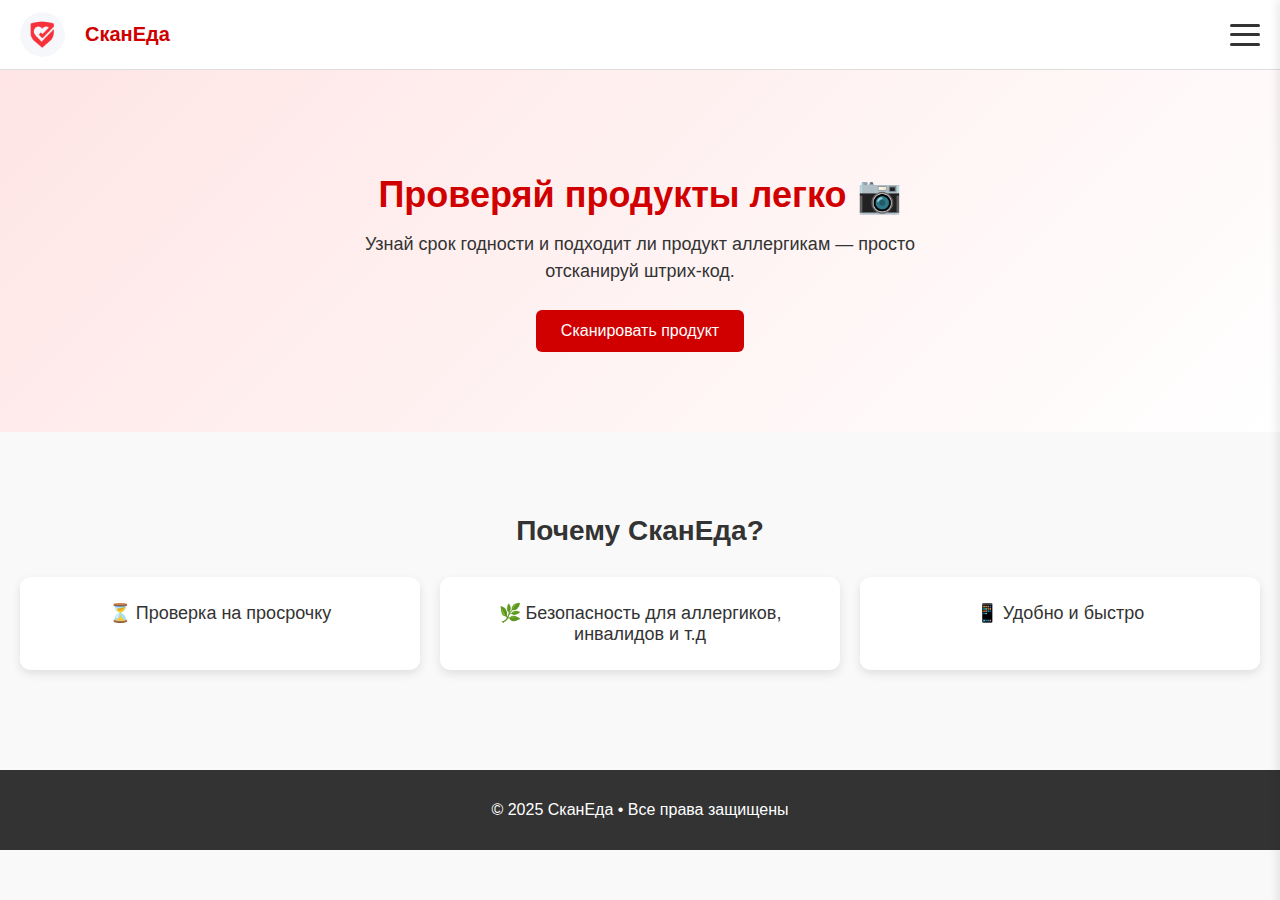
<file: index.html>
<!DOCTYPE html>
<html lang="ru">
<head>
    <meta charset="UTF-8">
    <meta name="viewport" content="width=device-width, initial-scale=1.0">
    <link rel="icon" type="image/png" href="image/logo_round.png">
    <link rel="stylesheet" href="css/index.css">
    <link rel="stylesheet" href="css/burgers.css">
    <title>СканЕда • Главная</title>
</head>
<body>
<header class="main-header">
  <div class="logo-block">
    <img src="image/logo_round.png" alt="logo" class="logo">
    <span class="brand-name">СканЕда</span>
  </div>

  <div class="burger" id="burger">
    <span></span><span></span><span></span>
  </div>

  <nav class="side-menu" id="menu">
    <a href="index.html">Главная</a>
    <a href="products.html">Продукты</a>
    <a href="info.html">О сервисе</a>
    <a href="cabinet.html">Личный кабинет</a>
  </nav>

  <div class="overlay" id="overlay"></div>
</header>

    <section class="hero">
        <h1>Проверяй продукты легко 📷</h1>
        <p>Узнай срок годности и подходит ли продукт аллергикам — просто отсканируй штрих‑код.</p>
        <button onclick="location.href='scanner.html'">Сканировать продукт</button>
    </section>

    <section class="features">
        <h2>Почему СканЕда?</h2>
        <div class="cards">
            <div class="card">⏳ Проверка на просрочку</div>
            <div class="card">🌿 Безопасность для аллергиков, инвалидов и т.д</div>
            <div class="card">📱 Удобно и быстро</div>
        </div>
    </section>

    <footer>
        <p>© 2025 СканЕда • Все права защищены</p>
    </footer>

    <script src="js/index.js"></script>
</body>
</html>
</file>
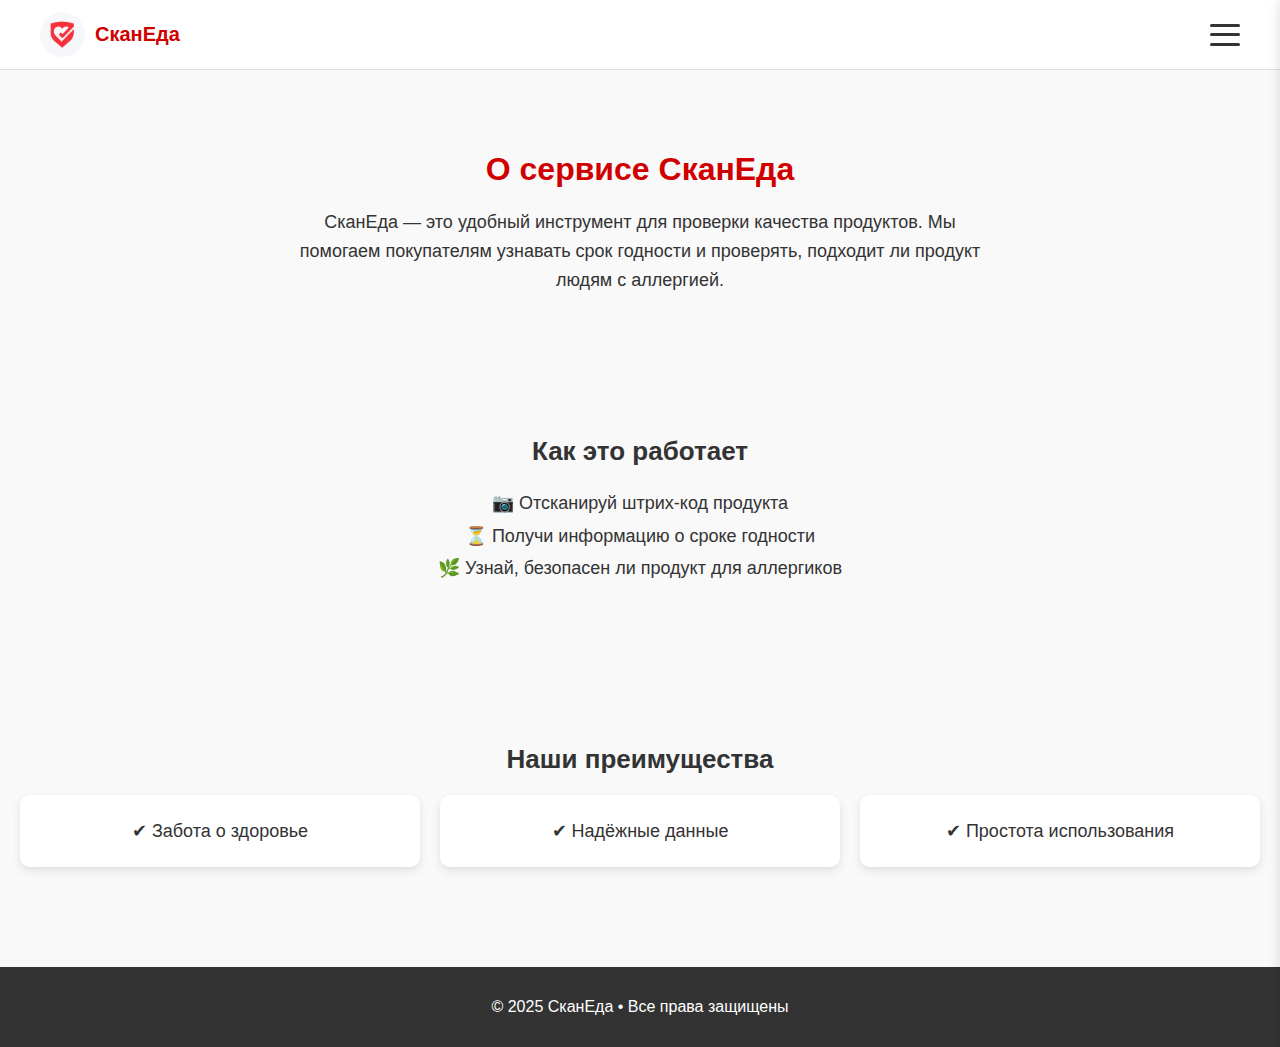
<file: info.html>
<!DOCTYPE html>
<html lang="ru">
<head>
    <meta charset="UTF-8">
    <meta name="viewport" content="width=device-width, initial-scale=1.0">
    <link rel="icon" type="image/png" href="image/logo_round.png">
    <link rel="stylesheet" href="css/info.css">
    <link rel="stylesheet" href="css/burgers.css">
    <title>СканЕда • О сервисе</title>
</head>
<body>
<header class="main-header">
  <div class="logo-block">
    <img src="image/logo_round.png" alt="logo" class="logo">
    <span class="brand-name">СканЕда</span>
  </div>

  <div class="burger" id="burger">
    <span></span><span></span><span></span>
  </div>

  <nav class="side-menu" id="menu">
    <a href="index.html">Главная</a>
    <a href="products.html">Продукты</a>
    <a href="info.html">О сервисе</a>
    <a href="cabinet.html">Личный кабинет</a>
  </nav>

  <div class="overlay" id="overlay"></div>
</header>




    <section class="about">
        <h1>О сервисе СканЕда</h1>
        <p>СканЕда — это удобный инструмент для проверки качества продуктов. 
        Мы помогаем покупателям узнавать срок годности и проверять, подходит ли продукт людям с аллергией.</p>
    </section>

    <section class="how-it-works">
        <h2>Как это работает</h2>
        <ol>
            <li>📷 Отсканируй штрих‑код продукта</li>
            <li>⏳ Получи информацию о сроке годности</li>
            <li>🌿 Узнай, безопасен ли продукт для аллергиков</li>
        </ol>
    </section>

    <section class="advantages">
        <h2>Наши преимущества</h2>
        <div class="cards">
            <div class="card">✔ Забота о здоровье</div>
            <div class="card">✔ Надёжные данные</div>
            <div class="card">✔ Простота использования</div>
        </div>
    </section>
    
    <footer>
        <p>© 2025 СканЕда • Все права защищены</p>
    </footer>
    <script src="js/info.js"></script>
</body>
</html>
</file>
<file: css/index.css>
body {
    margin: 0;
    font-family: 'Segoe UI', Arial, sans-serif;
    background: #f9f9f9;
    color: #333;
}

.main-header {
    display: flex;
    justify-content: space-between;
    align-items: center;
    padding: 12px 40px;
    background: #fff;
    border-bottom: 1px solid #ddd;
    position: sticky;
    top: 0;
    z-index: 1000;
    height: 100%;
}

.logo-block {
    display: flex;
    align-items: center;
    gap: 10px;
}

.main-header {
  display: flex;
  justify-content: space-between;
  align-items: center;
  padding: 12px 20px;
  background: #fff;
  border-bottom: 1px solid #ddd;
}

.logo {
  width: 45px;
  height: 45px;
  border-radius: 50%;
}

.brand-name {
  font-size: 20px;
  font-weight: bold;
  color: #d10000;
  margin-left: 10px;
}

.burger {
  font-size: 28px;
  cursor: pointer;
  display: none; 
}

.menu {
  display: flex;
  gap: 25px;
}

.menu a {
  text-decoration: none;
  color: #333;
  font-weight: 500;
  transition: color .3s;
}

.menu a:hover {
  color: #d10000;
}

@media (max-width: 768px) {
  .burger {
    display: block;
  }

  .menu {
    display: none;
    flex-direction: column;
    position: absolute;
    top: 60px;
    right: 20px;
    background: #fff;
    border: 1px solid #ddd;
    padding: 15px;
    border-radius: 8px;
  }

  .menu.open {
    display: flex;
  }
}

.menu {
    display: flex;
    gap: 25px;
}

.menu a {
    font-size: 16px;
    text-decoration: none;
    color: #333;
    font-weight: 500;
    transition: color .3s;
}

.menu a:hover,
.menu a.active {
    color: #d10000;
}

.scan-icon {
    width: 32px;
    cursor: pointer;
    transition: transform .3s;
}

.scan-icon:hover {
    transform: scale(1.15);
}

.hero {
    text-align: center;
    padding: 80px 20px;
    background: linear-gradient(135deg, #ffe5e5, #fff);
}

.hero h1 {
    font-size: 36px;
    margin-bottom: 15px;
    color: #d10000;
}

.hero p {
    font-size: 18px;
    max-width: 600px;
    margin: 0 auto 25px;
    line-height: 1.5;
}

.hero button {
    padding: 12px 25px;
    font-size: 16px;
    background: #d10000;
    color: #fff;
    border: none;
    border-radius: 6px;
    cursor: pointer;
    transition: background .3s, transform .2s;
}

.hero button:hover {
    background: #a80000;
    transform: translateY(-2px);
}

.features {
    padding: 60px 20px;
    text-align: center;
}

.features h2 {
    font-size: 28px;
    margin-bottom: 30px;
}

.cards {
    display: flex;
    justify-content: center;
    gap: 20px;
    flex-wrap: wrap;
}

.card {
    background: #fff;
    padding: 25px;
    border-radius: 10px;
    box-shadow: 0 4px 10px rgba(0,0,0,0.1);
    font-size: 18px;
    flex: 1 1 200px;
    transition: transform .3s;
}

.card:hover {
    transform: translateY(-5px);
}

footer {
    background: #333;
    color: #fff;
    text-align: center;
    padding: 15px;
    margin-top: 40px;
}
</file>
<file: css/burgers.css>
.burger {
  width: 30px;
  height: 22px;
  display: flex;
  flex-direction: column;
  justify-content: space-between;
  cursor: pointer;
  z-index: 1001;
}
.burger span {
  display: block;
  height: 3px;
  background: #333;
  border-radius: 2px;
  transition: 0.3s;
}
.burger.active span:nth-child(1) {
  transform: rotate(45deg) translateY(8px);
}
.burger.active span:nth-child(2) {
  opacity: 0;
}
.burger.active span:nth-child(3) {
  transform: rotate(-45deg) translateY(-8px);
}

.side-menu {
  position: fixed;
  top: 0;
  right: 0;
  width: 260px;
  height: 100%;
  background: #fff;
  box-shadow: -2px 0 10px rgba(0,0,0,0.1);
  display: flex;
  flex-direction: column;
  padding: 80px 25px;
  gap: 25px;
  z-index: 1000;
  transform: translateX(100%);
  transition: transform 0.3s ease;
}
.side-menu.open {
  transform: translateX(0); 
}

.side-menu a {
  font-size: 18px;
  text-decoration: none;
  color: #333;
  font-weight: 500;
  transition: color 0.3s;
}
.side-menu a:hover {
  color: #d10000;
}

.overlay {
  position: fixed;
  top: 0;
  left: 0;
  width: 100%;
  height: 100%;
  background: rgba(0,0,0,0.4);
  opacity: 0;
  pointer-events: none;
  transition: opacity 0.3s ease;
  z-index: 999;
}

.overlay.show {
  opacity: 1;
  pointer-events: all;
}
</file>
<file: css/info.css>
body {
    margin: 0;
    font-family: 'Segoe UI', Arial, sans-serif;
    background: #f9f9f9;
    color: #333;
}

.main-header {
    display: flex;
    justify-content: space-between;
    align-items: center;
    padding: 12px 40px;
    background: #fff;
    border-bottom: 1px solid #ddd;
    position: sticky;
    top: 0;
    z-index: 1000;
}

.logo-block {
    display: flex;
    align-items: center;
    gap: 10px;
}

.logo {
    width: 45px;
    height: 45px;
    border-radius: 50%;
}

.brand-name {
    font-size: 20px;
    font-weight: bold;
    color: #d10000;
}

.menu {
    display: flex;
    gap: 25px;
}

.menu a {
    font-size: 16px;
    text-decoration: none;
    color: #333;
    font-weight: 500;
    transition: color .3s;
}

.menu a:hover,
.menu a.active {
    color: #d10000;
}

.scan-icon {
    width: 32px;
    cursor: pointer;
    transition: transform .3s;
}

.scan-icon:hover {
    transform: scale(1.15);
}

.about, .how-it-works, .advantages {
    padding: 60px 20px;
    text-align: center;
}

.about h1 {
    font-size: 32px;
    color: #d10000;
    margin-bottom: 20px;
}

.about p {
    font-size: 18px;
    max-width: 700px;
    margin: 0 auto;
    line-height: 1.6;
}

.how-it-works h2, .advantages h2 {
    font-size: 26px;
    margin-bottom: 20px;
}

.how-it-works ol {
    list-style: none;
    padding: 0;
    font-size: 18px;
    line-height: 1.8;
}

.cards {
    display: flex;
    justify-content: center;
    gap: 20px;
    flex-wrap: wrap;
}

.card {
    background: #fff;
    padding: 25px;
    border-radius: 10px;
    box-shadow: 0 4px 10px rgba(0,0,0,0.1);
    font-size: 18px;
    flex: 1 1 200px;
    transition: transform .3s;
}

.card:hover {
    transform: translateY(-5px);
}

footer {
    background: #333;
    color: #fff;
    text-align: center;
    padding: 15px;
    margin-top: 40px;
}
</file>
